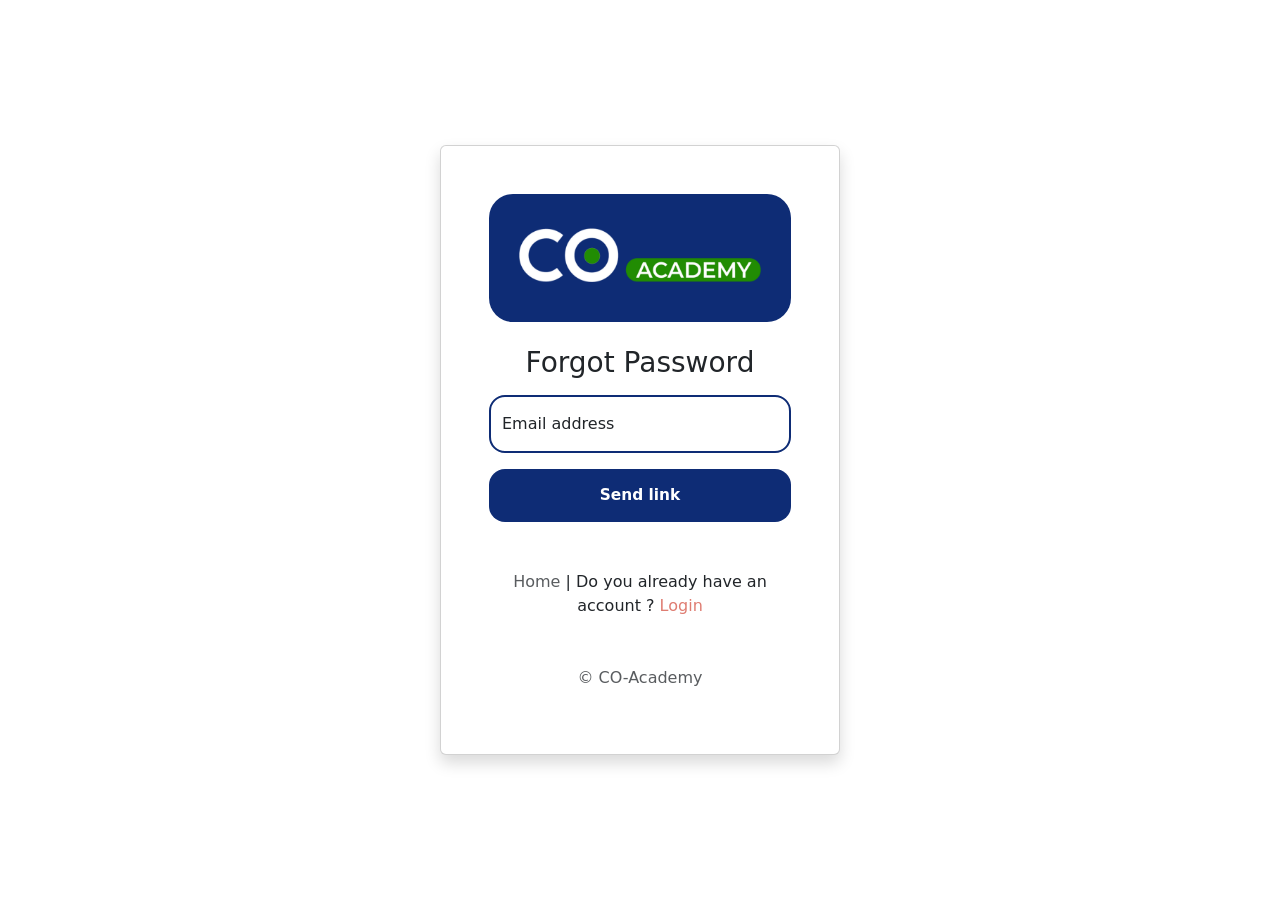
<file: GP/forgot_password.html>
<!DOCTYPE html>
<html lang="en">

<head>
  <title>Forgot Password</title>
  <link rel="icon" href="images/icon.png" type="image/png">
  <meta charset="utf-8" />
  <meta name="viewport" content="width=device-width, initial-scale=1" />
  <link href="styles/signin.css" rel="stylesheet" />

  <link href="https://cdn.jsdelivr.net/npm/bootstrap@5.1.3/dist/css/bootstrap.min.css" rel="stylesheet" />


  <script src="https://cdn.jsdelivr.net/npm/bootstrap@5.1.3/dist/js/bootstrap.bundle.min.js"></script>

  <link rel="stylesheet" href="https://cdnjs.cloudflare.com/ajax/libs/font-awesome/6.0.0-beta3/css/all.min.css" />
  <link href="https://fonts.googleapis.com/css2?family=Poppins:wght@400;600&display=swap" rel="stylesheet" />
</head>

<body class="text-center">
  <main class="form-signin card shadow">
    <form class="">
      <img id="logo" class="mb-4" src="images/logo.png" alt="" />
      <h1 class="h3 mb-3 fw-normal">Forgot Password</h1>

      <div class="form-floating">
        <input type="email" class="form-control" id="floatingInput" placeholder="name@example.com" />
        <label for="floatingInput">Email address</label>
      </div>

      <button class="w-100 btn btn-lg" type="submit">Send link</button>
      <p class="mt-5 mb-3">
        <a class="text-muted" href="index.html">Home</a> | Do you already
        have an account ?
        <a href="signin.html">Login</a>
      </p>
      <p class="mt-5 mb-3 text-muted">&copy; CO-Academy</p>
    </form>
  </main>
</body>

</html>
</file>
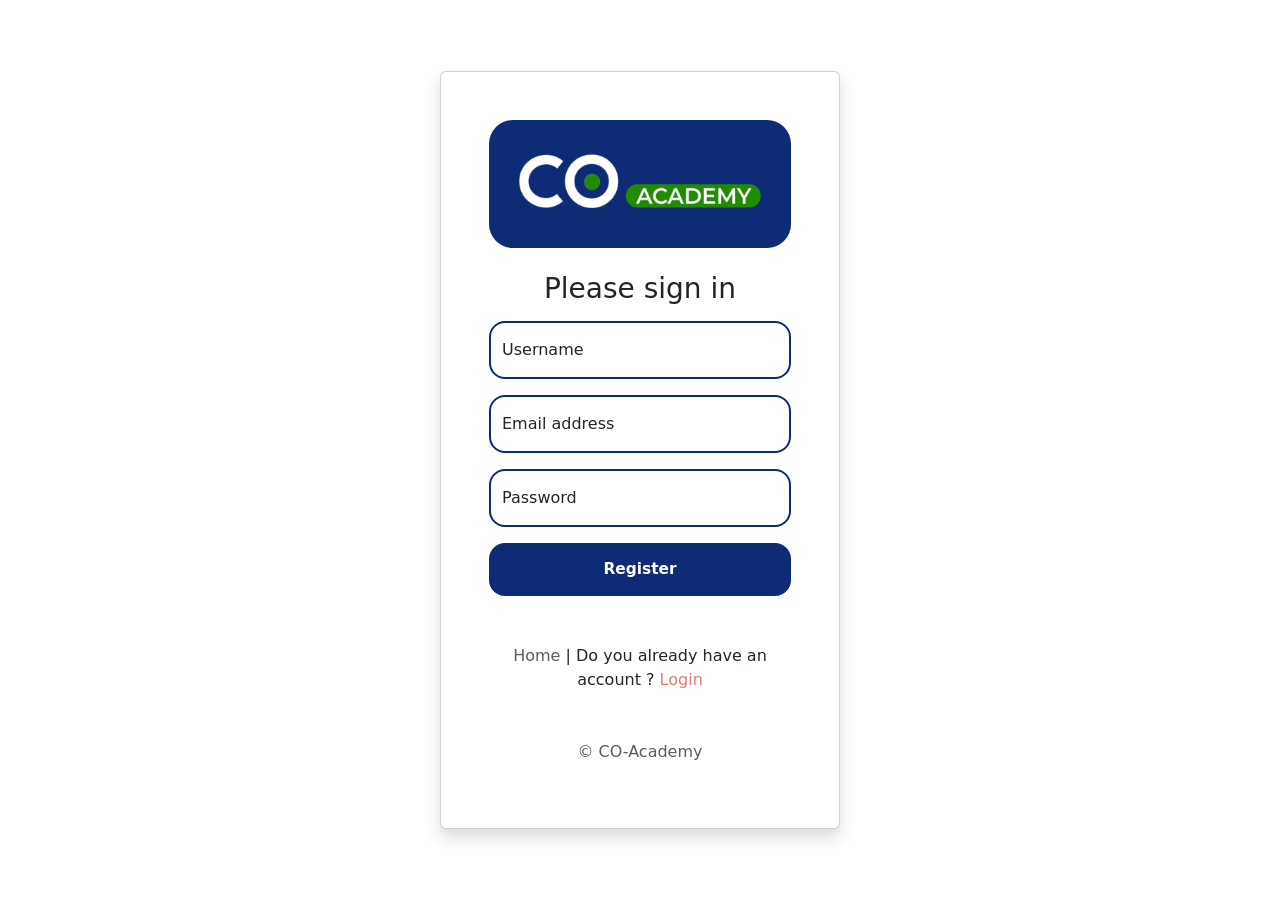
<file: GP/register.html>
<!DOCTYPE html>
<html lang="en">

<head>
  <title>Register</title>
  <link rel="icon" href="images/icon.png" type="image/png">
  <meta charset="utf-8" />
  <meta name="viewport" content="width=device-width, initial-scale=1" />
  <link href="styles/signin.css" rel="stylesheet" />

  <link href="https://cdn.jsdelivr.net/npm/bootstrap@5.1.3/dist/css/bootstrap.min.css" rel="stylesheet" />


  <script src="https://cdn.jsdelivr.net/npm/bootstrap@5.1.3/dist/js/bootstrap.bundle.min.js"></script>

  <link rel="stylesheet" href="https://cdnjs.cloudflare.com/ajax/libs/font-awesome/6.0.0-beta3/css/all.min.css" />
  <link href="https://fonts.googleapis.com/css2?family=Poppins:wght@400;600&display=swap" rel="stylesheet" />
</head>

<body class="text-center">
  <main class="form-signin card shadow">
    <form class="">
      <img id="logo" class="mb-4" src="images/logo.png" alt="" />
      <h1 class="h3 mb-3 fw-normal">Please sign in</h1>

      <div class="form-floating">
        <input type="text" class="form-control" id="floatingInput" placeholder="username" />
        <label for="floatingInput">Username</label>
      </div>

      <div class="form-floating">
        <input type="email" class="form-control" id="floatingInput" placeholder="name@example.com" />
        <label for="floatingInput">Email address</label>
      </div>
      <div class="form-floating">
        <input type="password" class="form-control" id="floatingPassword" placeholder="Password" />
        <label for="floatingPassword">Password</label>
      </div>

      <button class="w-100 btn btn-lg" type="submit">Register</button>
      <p class="mt-5 mb-3">
        <a class="text-muted" href="index.html">Home</a> | Do you already
        have an account ?
        <a href="signin.html">Login</a>
      </p>
      <p class="mt-5 mb-3 text-muted">&copy; CO-Academy</p>
    </form>
  </main>
</body>

</html>
</file>
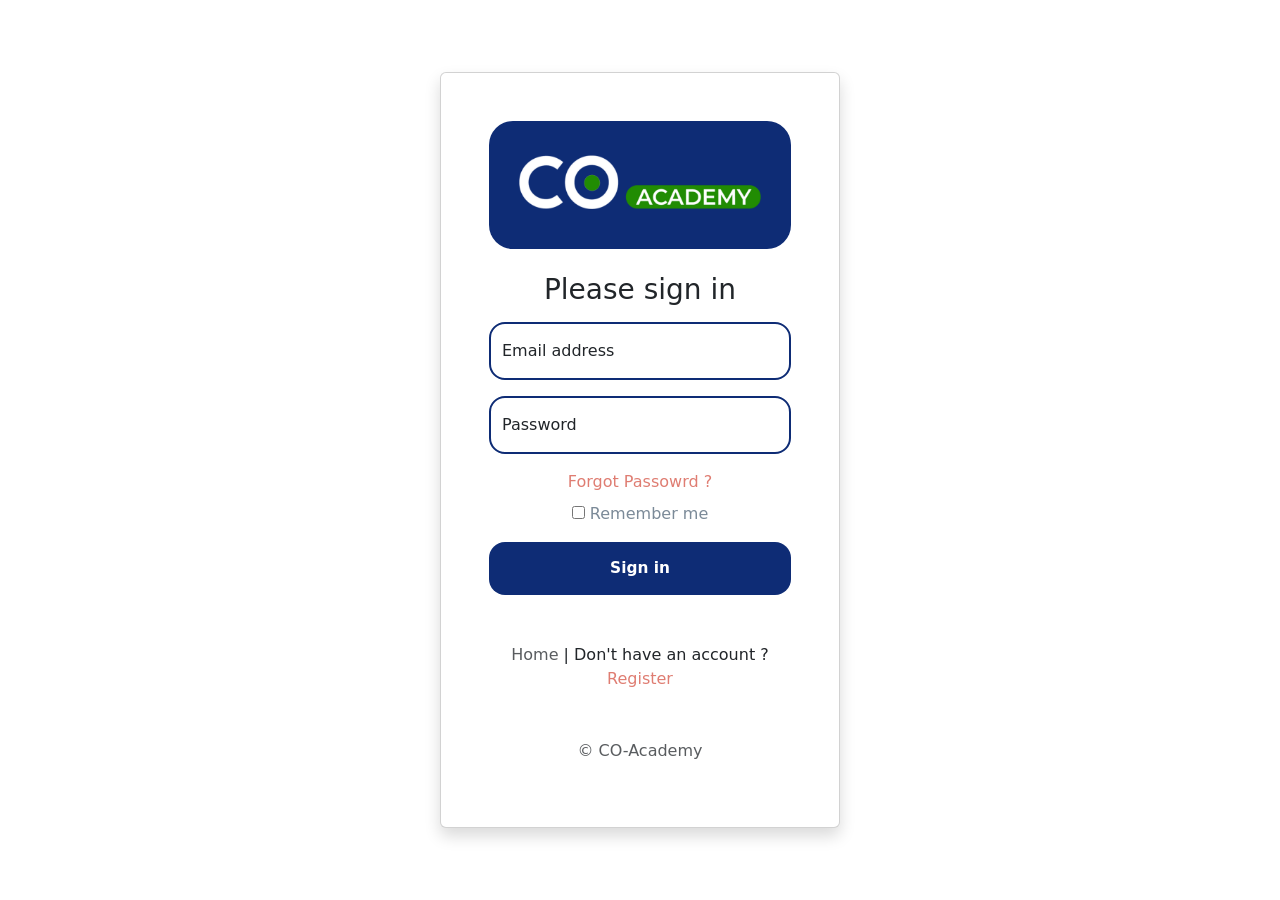
<file: GP/signin.html>
<!DOCTYPE html>
<html lang="en">

<head>
  <title>Sign in</title>
  <link rel="icon" href="images/icon.png" type="image/png">
  <meta charset="utf-8" />
  <meta name="viewport" content="width=device-width, initial-scale=1" />
  <link href="styles/signin.css" rel="stylesheet" />

  <link href="https://cdn.jsdelivr.net/npm/bootstrap@5.1.3/dist/css/bootstrap.min.css" rel="stylesheet" />


  <script src="https://cdn.jsdelivr.net/npm/bootstrap@5.1.3/dist/js/bootstrap.bundle.min.js"></script>

  <link rel="stylesheet" href="https://cdnjs.cloudflare.com/ajax/libs/font-awesome/6.0.0-beta3/css/all.min.css" />
  <link href="https://fonts.googleapis.com/css2?family=Poppins:wght@400;600&display=swap" rel="stylesheet" />
</head>

<body class="text-center">
  <main class="form-signin card shadow">
    <form class="">
      <img id="logo" class="mb-4" src="images/logo.png" alt="" />
      <h1 class="h3 mb-3 fw-normal">Please sign in</h1>

      <div class="form-floating">
        <input type="email" class="form-control" id="floatingInput" placeholder="name@example.com" />
        <label for="floatingInput">Email address</label>
      </div>
      <div class="form-floating">
        <input type="password" class="form-control" id="floatingPassword" placeholder="Password" />
        <label for="floatingPassword">Password</label>
        <div class="my-2 w-100">
          <a href="forgot_password.html">Forgot Passowrd ?</a>
        </div>
      </div>

      <div class="checkbox mb-3">
        <label>
          <input type="checkbox" value="remember-me" /> Remember me
        </label>
      </div>
      <button class="w-100 btn btn-lg" type="submit">Sign in</button>
      <p class="mt-5 mb-3">
        <a class="text-muted" href="index.html">Home</a> | Don't have an
        account ?
        <a href="register.html">Register</a>
      </p>
      <p class="mt-5 mb-3 text-muted">&copy; CO-Academy</p>
    </form>
  </main>
</body>

</html>
</file>
<file: GP/styles/signin.css>
html,
body {
  height: 100%;
}

body {
  font-family: -apple-system, BlinkMacSystemFont, "Segoe UI", Roboto, "Helvetica Neue", Arial, sans-serif;
  display: flex;
  align-items: center;
  justify-content: center;
  padding: 2.5rem;
  background: #f3f4f9;
  /* matches sidebar background */
}

.form-signin {
  width: 100%;
  max-width: 25rem;
  padding: 3rem;
  margin: auto;
  background-color: #fbfcfe;
  border: 2px solid #dadedf;
  border-radius: 1rem;
  box-shadow: 0 0 10px rgba(0, 0, 0, 0.05);
}

#logo {
  height: 10%;
  width: 100%;
  padding: 10%;
  background-color: #0e2c75;
  border-radius: 1.5rem;
}

.form-signin .checkbox {
  font-weight: 400;
  color: #7b8a98;
}

.form-signin .form-floating:focus-within {
  z-index: 2;
}

.form-signin input[type='email'],
.form-signin input[type='password'],
.form-signin input[type='text'] {
  margin-bottom: 1rem;
  border: 2px solid #0e2c75;
  border-radius: 1rem;
  padding: 0.75rem 1rem;
  font-size: clamp(14px, 1.2vw, 20px);
}

.form-signin input:focus {
  outline: none;
  border-color: #5668a1;
  box-shadow: 0 0 5px rgba(14, 44, 117, 0.3);
}

.form-signin .btn {
  border-radius: 1rem;
  font-weight: bolder;
  color: #ffffff;
  background-color: #0e2c75;
  font-size: clamp(14px, 1.2vw, 20px);
  height: 3.3rem;
}

.form-signin .btn:hover {
  background-color: #5668a1;
  color: #ffffff;
}

.form-signin a {
  color: #df7d72;
  /* matches class date color */
  font-weight: 500;
  text-decoration: none;
}

.form-signin a:hover {
  color: #0e2c75;
}
</file>
